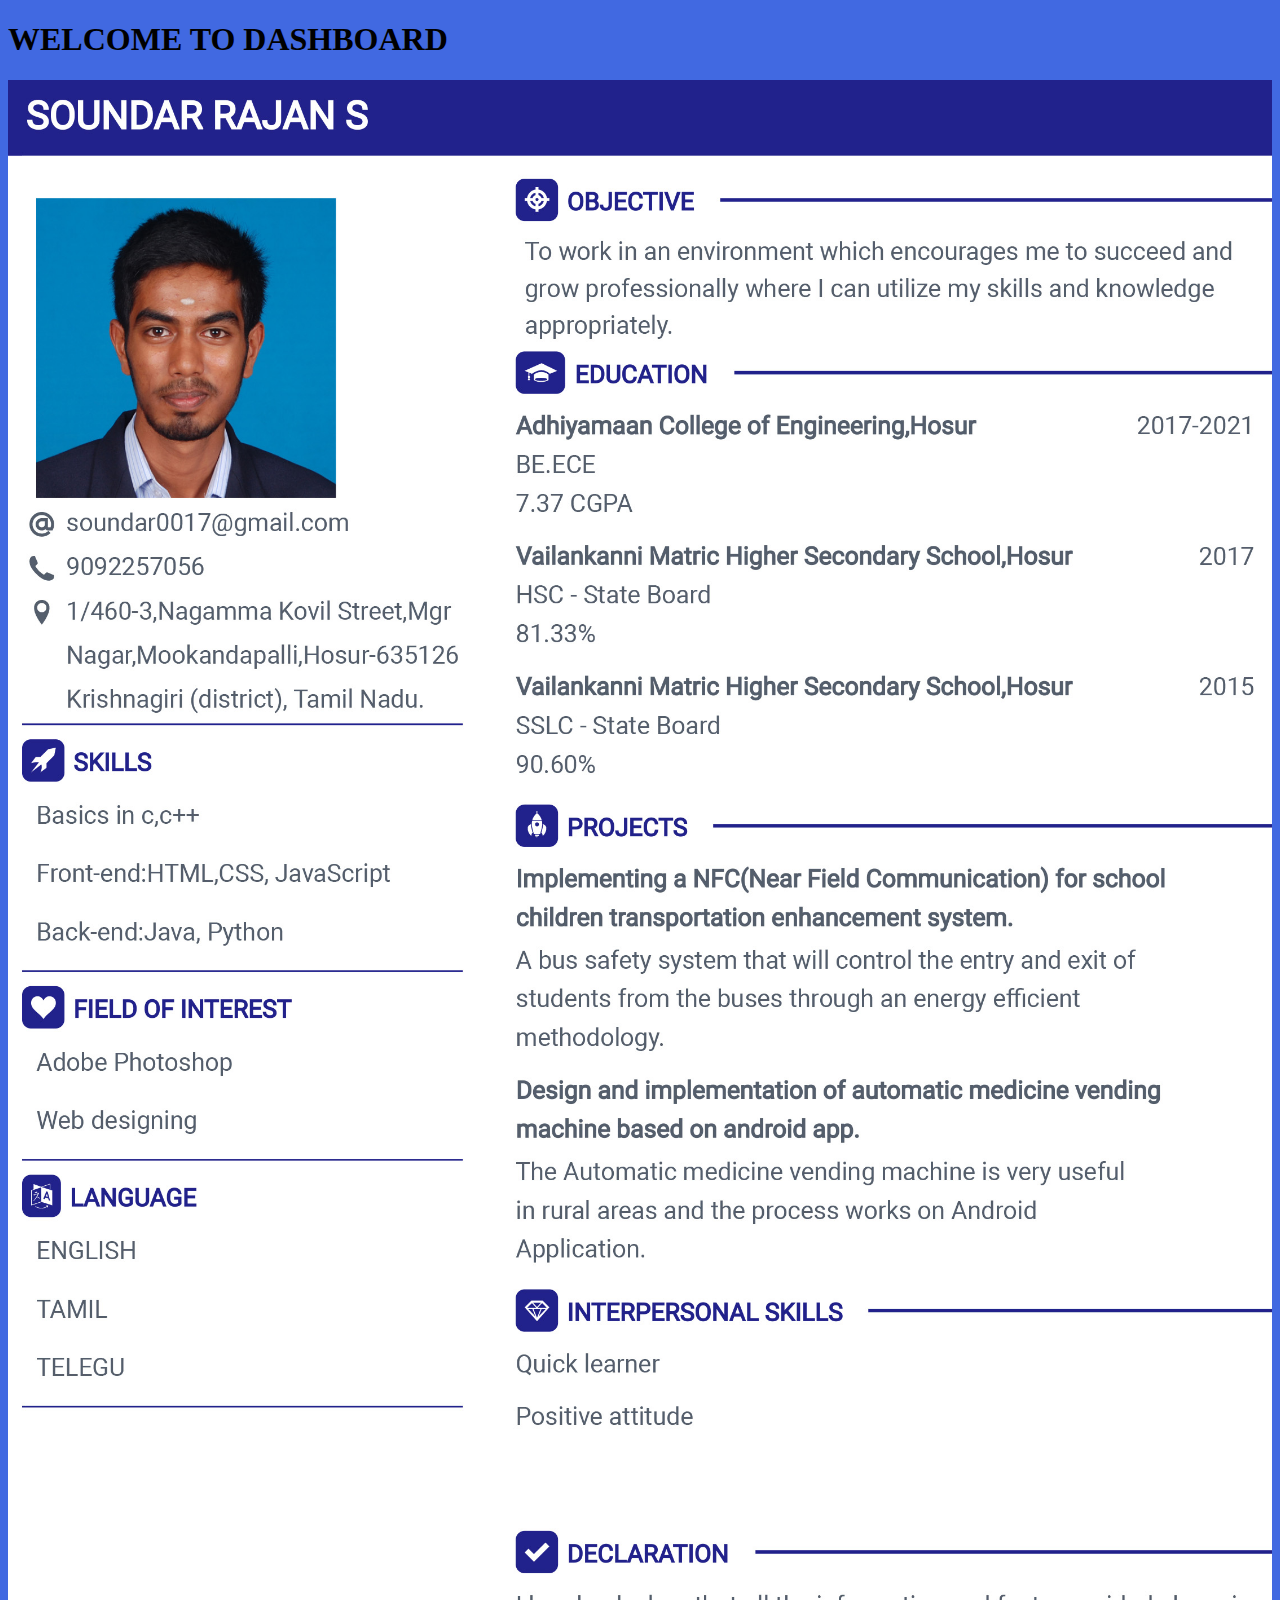
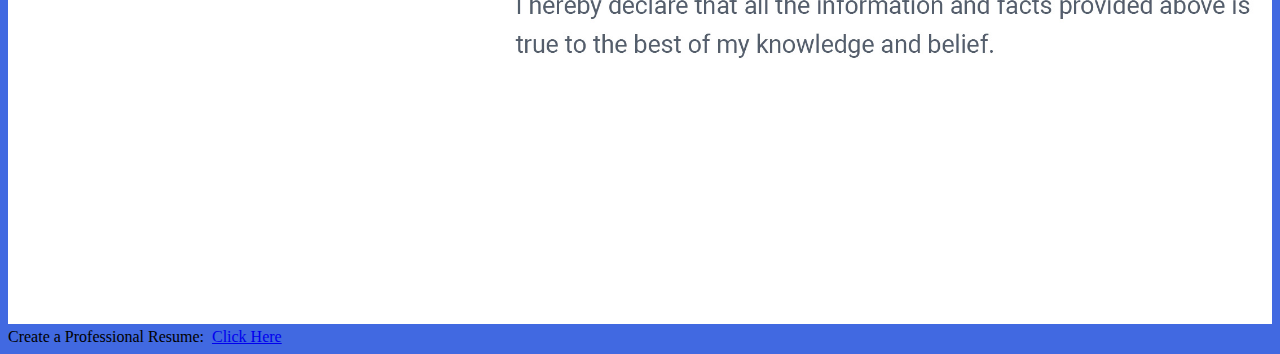
<file: dashboard.html>
<!DOCTYPE html>
<html>
    <head>
        <title>Dashboard</title>
        <meta name="viewport" content="width=device-width,initial-scale=1.0">
    </head>
    <link rel="stylesheet" href="flipkart.css">
    <body style="background-color:royalblue;">
        <div class="dashboard"><h1>WELCOME TO DASHBOARD</h1></div>
        <img src="Worksbot resume.jpg" title="Soundar Rajan S Resume" width="100%" height="100%">
        <div class="resume">Create a Professional Resume:&nbsp;&nbsp;<a href="https://novoresume.com/">Click Here</a></div>
        
    </body>
</html>
</file>
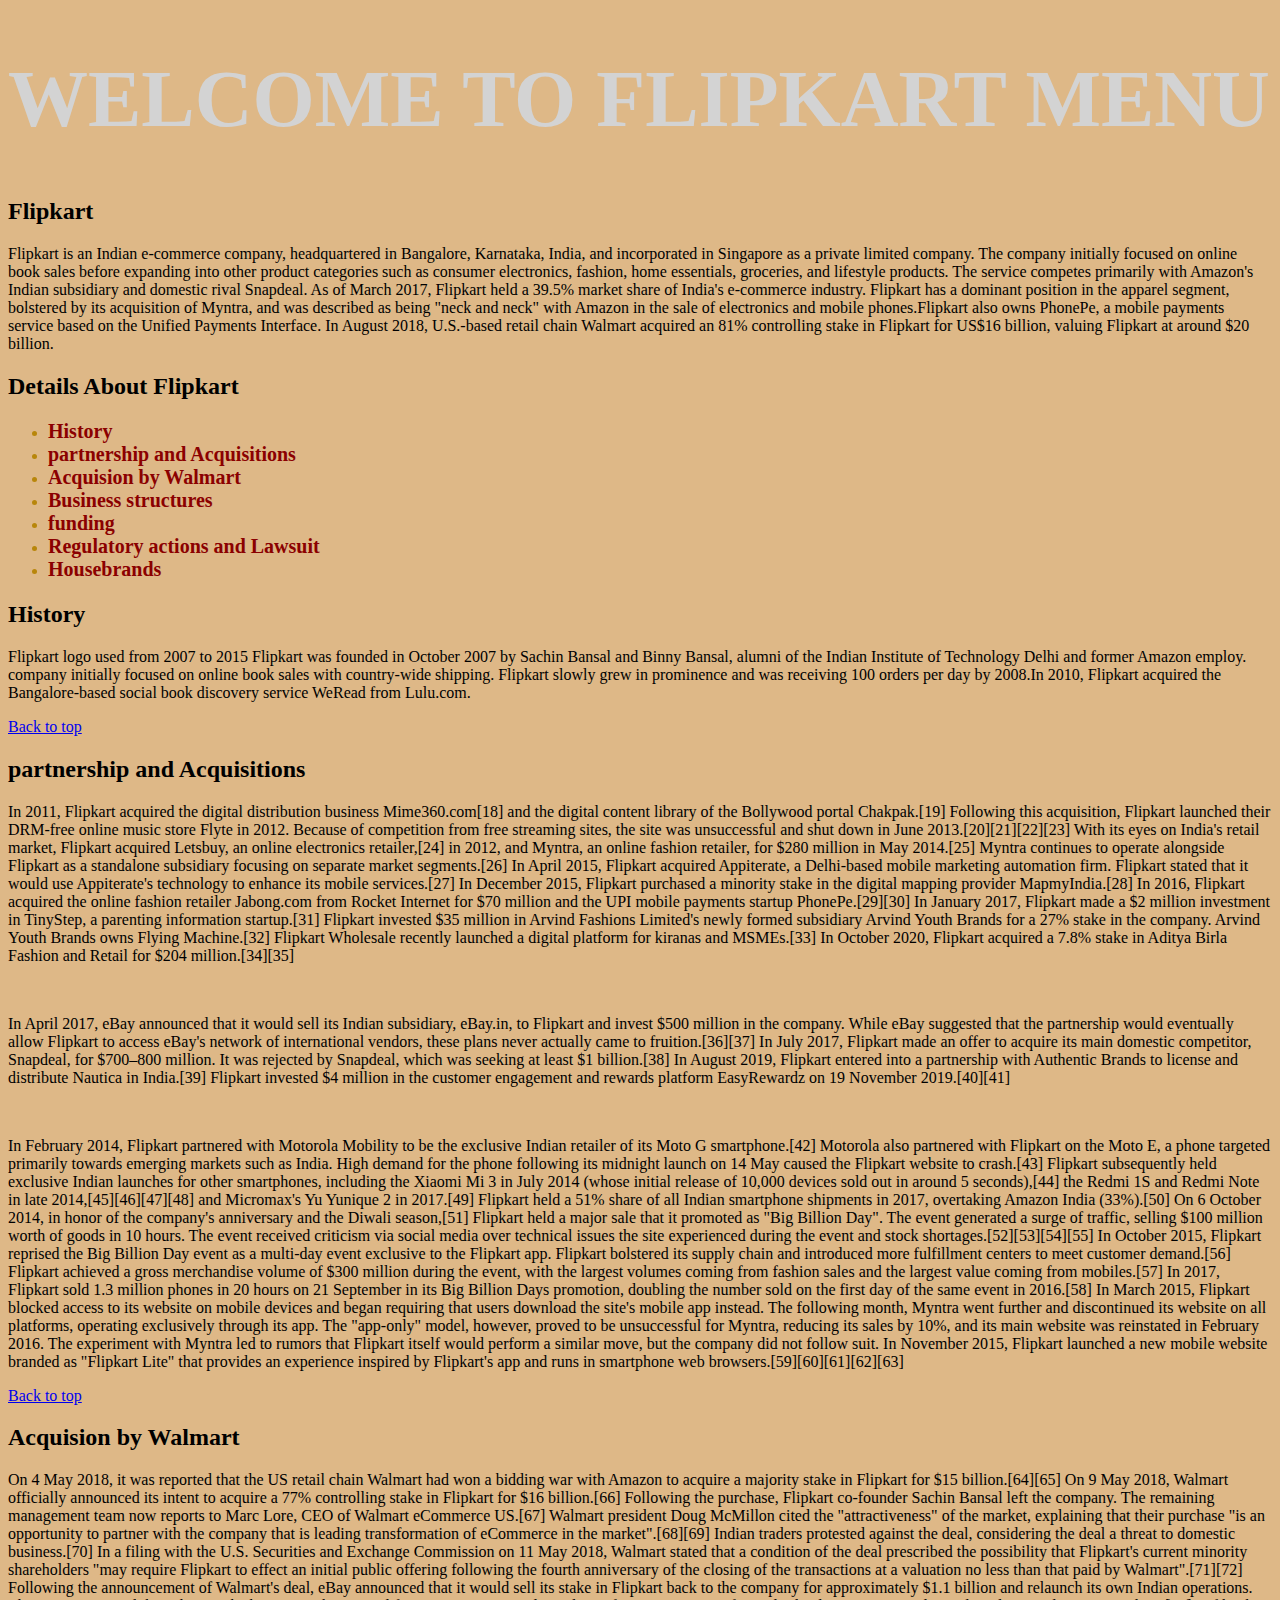
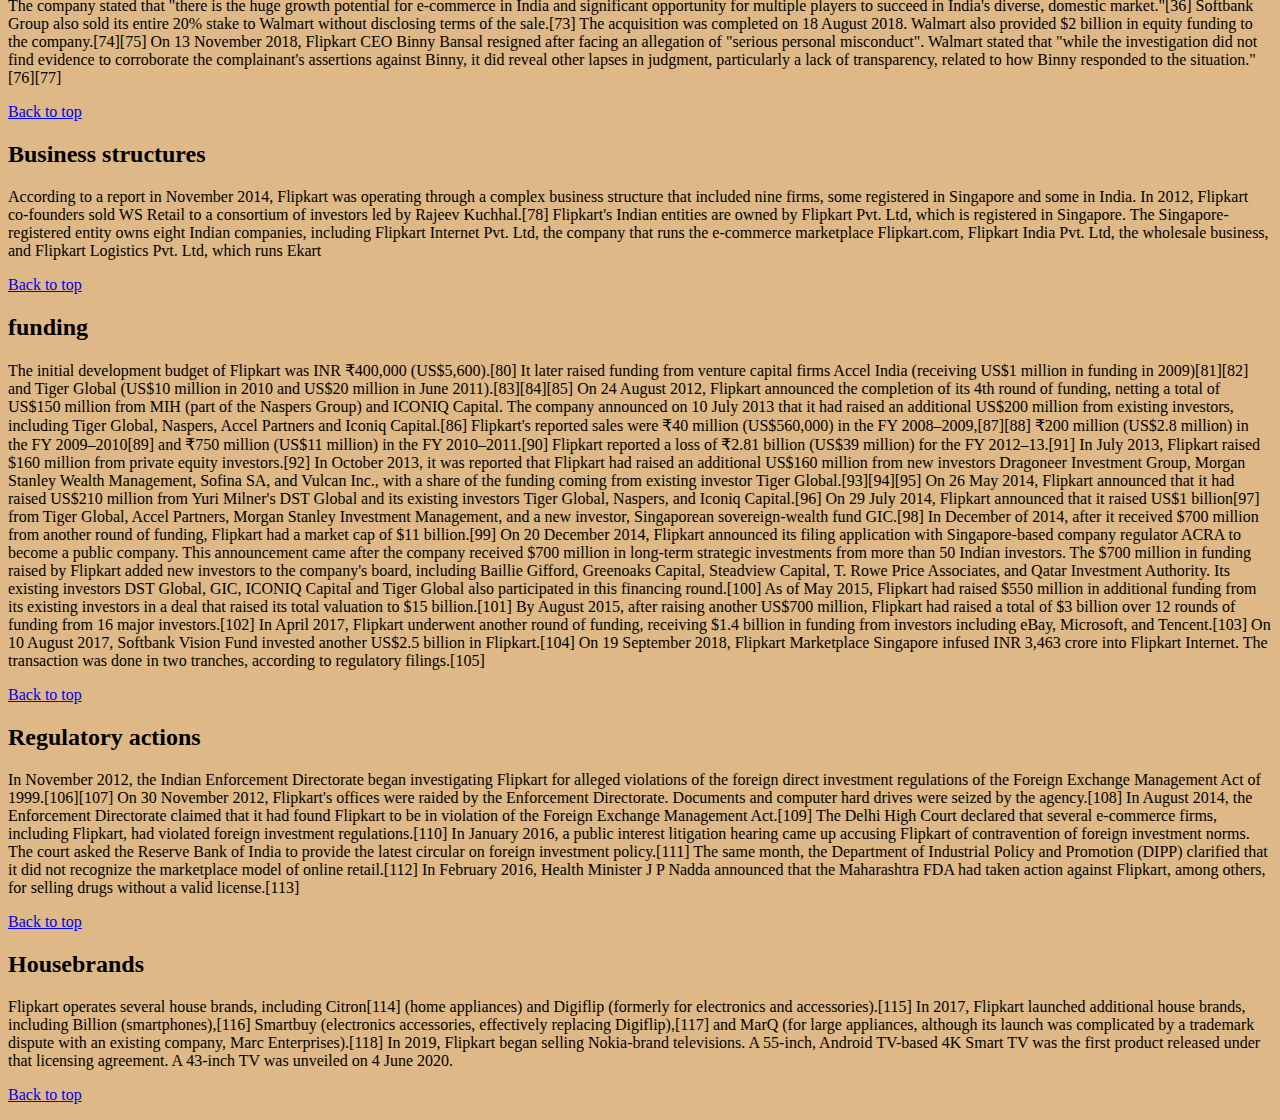
<file: homepage.html>
<!DOCTYPE html>
<html>
    <head>
        <title>homepage</title>
        <meta name="viewport" content="width=device-width,initial-scale=1.0">
    </head>
    <link rel="stylesheet" href="flipkart.css">
    <body style="background-color: burlywood;">
        <div class="homepage"><h1>WELCOME TO FLIPKART MENU</h1></div>
        <h2>Flipkart</h2>
        <p>Flipkart is an Indian e-commerce company, headquartered in Bangalore, Karnataka, India, and incorporated in Singapore as a private limited company. The company initially focused on online book sales before expanding into other product categories such as consumer electronics, fashion, home essentials, groceries, and lifestyle products.
            The service competes primarily with Amazon's Indian subsidiary and domestic rival Snapdeal. As of March 2017, Flipkart held a 39.5% market share of India's e-commerce industry. Flipkart has a dominant position in the apparel segment, bolstered by its acquisition of Myntra, and was described as being "neck and neck" with Amazon in the sale of electronics and mobile phones.Flipkart also owns PhonePe, a mobile payments service based on the Unified Payments Interface.
            In August 2018, U.S.-based retail chain Walmart acquired an 81% controlling stake in Flipkart for US$16 billion, valuing Flipkart at around $20 billion.
            </p>
        
            <h2 id="top">Details About Flipkart</h2>
            <div class="list">
                <ul>
                    <li><a href="#History">History</a></li>
                    <li><a href="#partnership and Acquisitions">partnership and Acquisitions</a></li>
                    <li><a href="#Acquision by Walmart">Acquision by Walmart</a></li>
                    <li><a href="#Business structures">Business structures</a></li>
                    <li><a href="#funding">funding</a></li>
                    <li><a href="#Regulatory actions">Regulatory actions and Lawsuit</a></li>
                    <li><a href="#Housebrands">Housebrands</a></li>
                </ul>
            </div>
            
    
            <h2 id="History">History</h2>
            <p>Flipkart logo used from 2007 to 2015
                Flipkart was founded in October 2007 by Sachin Bansal and Binny Bansal, alumni of the Indian Institute of Technology Delhi and former Amazon employ. company initially focused on online book sales with country-wide shipping. Flipkart slowly grew in prominence and was receiving 100 orders per day by 2008.In 2010, Flipkart acquired the Bangalore-based social book discovery service WeRead from Lulu.com.
                </p>
    <P><a href="#top">Back to top</a></P>
    <h2 id="partnership and Acquisitions">partnership and Acquisitions</h2>
    <p>In 2011, Flipkart acquired the digital distribution business Mime360.com[18] and the digital content library of the Bollywood portal Chakpak.[19] Following this acquisition, Flipkart launched their DRM-free online music store Flyte in 2012. Because of competition from free streaming sites, the site was unsuccessful and shut down in June 2013.[20][21][22][23]
        With its eyes on India's retail market, Flipkart acquired Letsbuy, an online electronics retailer,[24] in 2012, and Myntra, an online fashion retailer, for $280 million in May 2014.[25] Myntra continues to operate alongside Flipkart as a standalone subsidiary focusing on separate market segments.[26] In April 2015, Flipkart acquired Appiterate, a Delhi-based mobile marketing automation firm. Flipkart stated that it would use Appiterate's technology to enhance its mobile services.[27] In December 2015, Flipkart purchased a minority stake in the digital mapping provider MapmyIndia.[28] In 2016, Flipkart acquired the online fashion retailer Jabong.com from Rocket Internet for $70 million and the UPI mobile payments startup PhonePe.[29][30] In January 2017, Flipkart made a $2 million investment in TinyStep, a parenting information startup.[31] Flipkart invested $35 million in Arvind Fashions Limited's newly formed subsidiary Arvind Youth Brands for a 27% stake in the company. Arvind Youth Brands owns Flying Machine.[32]
        Flipkart Wholesale recently launched a digital platform for kiranas and MSMEs.[33] In October 2020, Flipkart acquired a 7.8% stake in Aditya Birla Fashion and Retail for $204 million.[34][35]
        </p><br>
        <p>In April 2017, eBay announced that it would sell its Indian subsidiary, eBay.in, to Flipkart and invest $500 million in the company. While eBay suggested that the partnership would eventually allow Flipkart to access eBay's network of international vendors, these plans never actually came to fruition.[36][37] In July 2017, Flipkart made an offer to acquire its main domestic competitor, Snapdeal, for $700–800 million. It was rejected by Snapdeal, which was seeking at least $1 billion.[38]
            In August 2019, Flipkart entered into a partnership with Authentic Brands to license and distribute Nautica in India.[39]
            Flipkart invested $4 million in the customer engagement and rewards platform EasyRewardz on 19 November 2019.[40][41]
            </p><br>
            <p>In February 2014, Flipkart partnered with Motorola Mobility to be the exclusive Indian retailer of its Moto G smartphone.[42] Motorola also partnered with Flipkart on the Moto E, a phone targeted primarily towards emerging markets such as India. High demand for the phone following its midnight launch on 14 May caused the Flipkart website to crash.[43] Flipkart subsequently held exclusive Indian launches for other smartphones, including the Xiaomi Mi 3 in July 2014 (whose initial release of 10,000 devices sold out in around 5 seconds),[44] the Redmi 1S and Redmi Note in late 2014,[45][46][47][48] and Micromax's Yu Yunique 2 in 2017.[49] Flipkart held a 51% share of all Indian smartphone shipments in 2017, overtaking Amazon India (33%).[50]
                On 6 October 2014, in honor of the company's anniversary and the Diwali season,[51] Flipkart held a major sale that it promoted as "Big Billion Day". The event generated a surge of traffic, selling $100 million worth of goods in 10 hours. The event received criticism via social media over technical issues the site experienced during the event and stock shortages.[52][53][54][55]
                In October 2015, Flipkart reprised the Big Billion Day event as a multi-day event exclusive to the Flipkart app. Flipkart bolstered its supply chain and introduced more fulfillment centers to meet customer demand.[56] Flipkart achieved a gross merchandise volume of $300 million during the event, with the largest volumes coming from fashion sales and the largest value coming from mobiles.[57] In 2017, Flipkart sold 1.3 million phones in 20 hours on 21 September in its Big Billion Days promotion, doubling the number sold on the first day of the same event in 2016.[58]
                In March 2015, Flipkart blocked access to its website on mobile devices and began requiring that users download the site's mobile app instead. The following month, Myntra went further and discontinued its website on all platforms, operating exclusively through its app. The "app-only" model, however, proved to be unsuccessful for Myntra, reducing its sales by 10%, and its main website was reinstated in February 2016. The experiment with Myntra led to rumors that Flipkart itself would perform a similar move, but the company did not follow suit. In November 2015, Flipkart launched a new mobile website branded as "Flipkart Lite" that provides an experience inspired by Flipkart's app and runs in smartphone web browsers.[59][60][61][62][63]
                </p>
    <P><a href="#top">Back to top</a></P>
    <h2 id="Acquision by Walmart">Acquision by Walmart</h2>
    <p>On 4 May 2018, it was reported that the US retail chain Walmart had won a bidding war with Amazon to acquire a majority stake in Flipkart for $15 billion.[64][65] On 9 May 2018, Walmart officially announced its intent to acquire a 77% controlling stake in Flipkart for $16 billion.[66] Following the purchase, Flipkart co-founder Sachin Bansal left the company. The remaining management team now reports to Marc Lore, CEO of Walmart eCommerce US.[67] Walmart president Doug McMillon cited the "attractiveness" of the market, explaining that their purchase "is an opportunity to partner with the company that is leading transformation of eCommerce in the market".[68][69] Indian traders protested against the deal, considering the deal a threat to domestic business.[70]
        In a filing with the U.S. Securities and Exchange Commission on 11 May 2018, Walmart stated that a condition of the deal prescribed the possibility that Flipkart's current minority shareholders "may require Flipkart to effect an initial public offering following the fourth anniversary of the closing of the transactions at a valuation no less than that paid by Walmart".[71][72]
        Following the announcement of Walmart's deal, eBay announced that it would sell its stake in Flipkart back to the company for approximately $1.1 billion and relaunch its own Indian operations. The company stated that "there is the huge growth potential for e-commerce in India and significant opportunity for multiple players to succeed in India's diverse, domestic market."[36] Softbank Group also sold its entire 20% stake to Walmart without disclosing terms of the sale.[73]
        The acquisition was completed on 18 August 2018. Walmart also provided $2 billion in equity funding to the company.[74][75]
        On 13 November 2018, Flipkart CEO Binny Bansal resigned after facing an allegation of "serious personal misconduct". Walmart stated that "while the investigation did not find evidence to corroborate the complainant's assertions against Binny, it did reveal other lapses in judgment, particularly a lack of transparency, related to how Binny responded to the situation."[76][77]
        </p>
    <P><a href="#top">Back to top</a></P>
    <h2 id="Business structures">Business structures</h2>
    <p>According to a report in November 2014, Flipkart was operating through a complex business structure that included nine firms, some registered in Singapore and some in India. In 2012, Flipkart co-founders sold WS Retail to a consortium of investors led by Rajeev Kuchhal.[78] Flipkart's Indian entities are owned by Flipkart Pvt. Ltd, which is registered in Singapore. The Singapore-registered entity owns eight Indian companies, including Flipkart Internet Pvt. Ltd, the company that runs the e-commerce marketplace Flipkart.com, Flipkart India Pvt. Ltd, the wholesale business, and Flipkart Logistics Pvt. Ltd, which runs Ekart</p>
    <P><a href="#top">Back to top</a></P>
    <h2 id="funding">funding</h2>
    <p>The initial development budget of Flipkart was INR ₹400,000 (US$5,600).[80] It later raised funding from venture capital firms Accel India (receiving US$1 million in funding in 2009)[81][82] and Tiger Global (US$10 million in 2010 and US$20 million in June 2011).[83][84][85] On 24 August 2012, Flipkart announced the completion of its 4th round of funding, netting a total of US$150 million from MIH (part of the Naspers Group) and ICONIQ Capital. The company announced on 10 July 2013 that it had raised an additional US$200 million from existing investors, including Tiger Global, Naspers, Accel Partners and Iconiq Capital.[86]
        Flipkart's reported sales were ₹40 million (US$560,000) in the FY 2008–2009,[87][88] ₹200 million (US$2.8 million) in the FY 2009–2010[89] and ₹750 million (US$11 million) in the FY 2010–2011.[90]
        Flipkart reported a loss of ₹2.81 billion (US$39 million) for the FY 2012–13.[91] In July 2013, Flipkart raised $160 million from private equity investors.[92]
        In October 2013, it was reported that Flipkart had raised an additional US$160 million from new investors Dragoneer Investment Group, Morgan Stanley Wealth Management, Sofina SA, and Vulcan Inc., with a share of the funding coming from existing investor Tiger Global.[93][94][95]
        On 26 May 2014, Flipkart announced that it had raised US$210 million from Yuri Milner's DST Global and its existing investors Tiger Global, Naspers, and Iconiq Capital.[96]
        On 29 July 2014, Flipkart announced that it raised US$1 billion[97] from Tiger Global, Accel Partners, Morgan Stanley Investment Management, and a new investor, Singaporean sovereign-wealth fund GIC.[98]
        In December of 2014, after it received $700 million from another round of funding, Flipkart had a market cap of $11 billion.[99]
        On 20 December 2014, Flipkart announced its filing application with Singapore-based company regulator ACRA to become a public company. This announcement came after the company received $700 million in long-term strategic investments from more than 50 Indian investors. The $700 million in funding raised by Flipkart added new investors to the company's board, including Baillie Gifford, Greenoaks Capital, Steadview Capital, T. Rowe Price Associates, and Qatar Investment Authority. Its existing investors DST Global, GIC, ICONIQ Capital and Tiger Global also participated in this financing round.[100] As of May 2015, Flipkart had raised $550 million in additional funding from its existing investors in a deal that raised its total valuation to $15 billion.[101]
        By August 2015, after raising another US$700 million, Flipkart had raised a total of $3 billion over 12 rounds of funding from 16 major investors.[102] In April 2017, Flipkart underwent another round of funding, receiving $1.4 billion in funding from investors including eBay, Microsoft, and Tencent.[103] On 10 August 2017, Softbank Vision Fund invested another US$2.5 billion in Flipkart.[104]
        On 19 September 2018, Flipkart Marketplace Singapore infused INR 3,463 crore into Flipkart Internet. The transaction was done in two tranches, according to regulatory filings.[105]
        </p>
    <P><a href="#top">Back to top</a></P>
    <h2 id="Regulatory actions">Regulatory actions</h2>
    <p>In November 2012, the Indian Enforcement Directorate began investigating Flipkart for alleged violations of the foreign direct investment regulations of the Foreign Exchange Management Act of 1999.[106][107] On 30 November 2012, Flipkart's offices were raided by the Enforcement Directorate. Documents and computer hard drives were seized by the agency.[108] In August 2014, the Enforcement Directorate claimed that it had found Flipkart to be in violation of the Foreign Exchange Management Act.[109] The Delhi High Court declared that several e-commerce firms, including Flipkart, had violated foreign investment regulations.[110]
        In January 2016, a public interest litigation hearing came up accusing Flipkart of contravention of foreign investment norms. The court asked the Reserve Bank of India to provide the latest circular on foreign investment policy.[111] The same month, the Department of Industrial Policy and Promotion (DIPP) clarified that it did not recognize the marketplace model of online retail.[112] In February 2016, Health Minister J P Nadda announced that the Maharashtra FDA had taken action against Flipkart, among others, for selling drugs without a valid license.[113]
        </p>
    <P><a href="#top">Back to top</a></P>
    <h2 id="Housebrands">Housebrands</h2>
    <p>Flipkart operates several house brands, including Citron[114] (home appliances) and Digiflip (formerly for electronics and accessories).[115] In 2017, Flipkart launched additional house brands, including Billion (smartphones),[116] Smartbuy (electronics accessories, effectively replacing Digiflip),[117] and MarQ (for large appliances, although its launch was complicated by a trademark dispute with an existing company, Marc Enterprises).[118]
        In 2019, Flipkart began selling Nokia-brand televisions. A 55-inch, Android TV-based 4K Smart TV was the first product released under that licensing agreement. A 43-inch TV was unveiled on 4 June 2020.</p>
    <P><a href="#top">Back to top</a></P>
    </body>
</html>
</file>
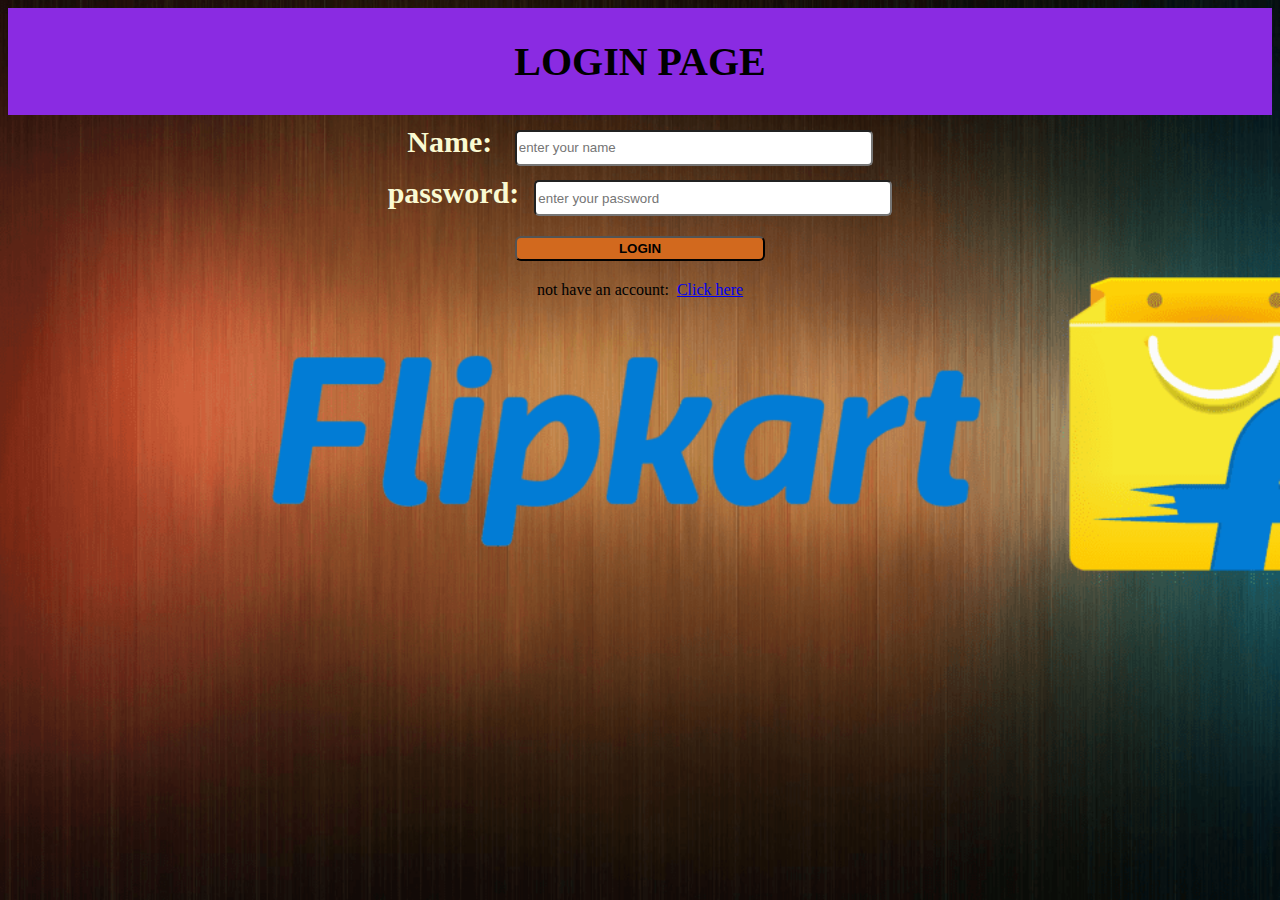
<file: login.html>
<!DOCTYPE html>
<html>
    <head>
            <title>login page</title>
            <meta name="viewport" content="width=device-width,initial-scale=1.0">
    </head>
    <link rel="stylesheet" type="text/css" href="flipkart.css">
    <body style="background-image: url('fk1.png');background-repeat: no-repeat;background-attachment: fixed;background-size: cover;">
        <form action="dashboard.html">
            <div class="login">LOGIN PAGE</div>
        <div class="content">Name:&nbsp&nbsp&nbsp<input type="text" placeholder="enter your name" style="width:350px;height:30px;border-radius:5px"></div>
        <div class="content">password:&nbsp&nbsp<input type="password" placeholder="enter your password" style="width:350px;height:30px;border-radius:5px"></div>
        <div class="loginbutton"><input type="submit" value="LOGIN" style="width: 250px;height: 25px;color: black;background-color: chocolate;cursor: pointer;font-weight: bold;border-radius: 6px;"></div>
          
        <div class="account">not have an account:&nbsp&nbsp<a href="register.html">Click here</a></div>

        </form>
        
        
    </body>
</html>
</file>
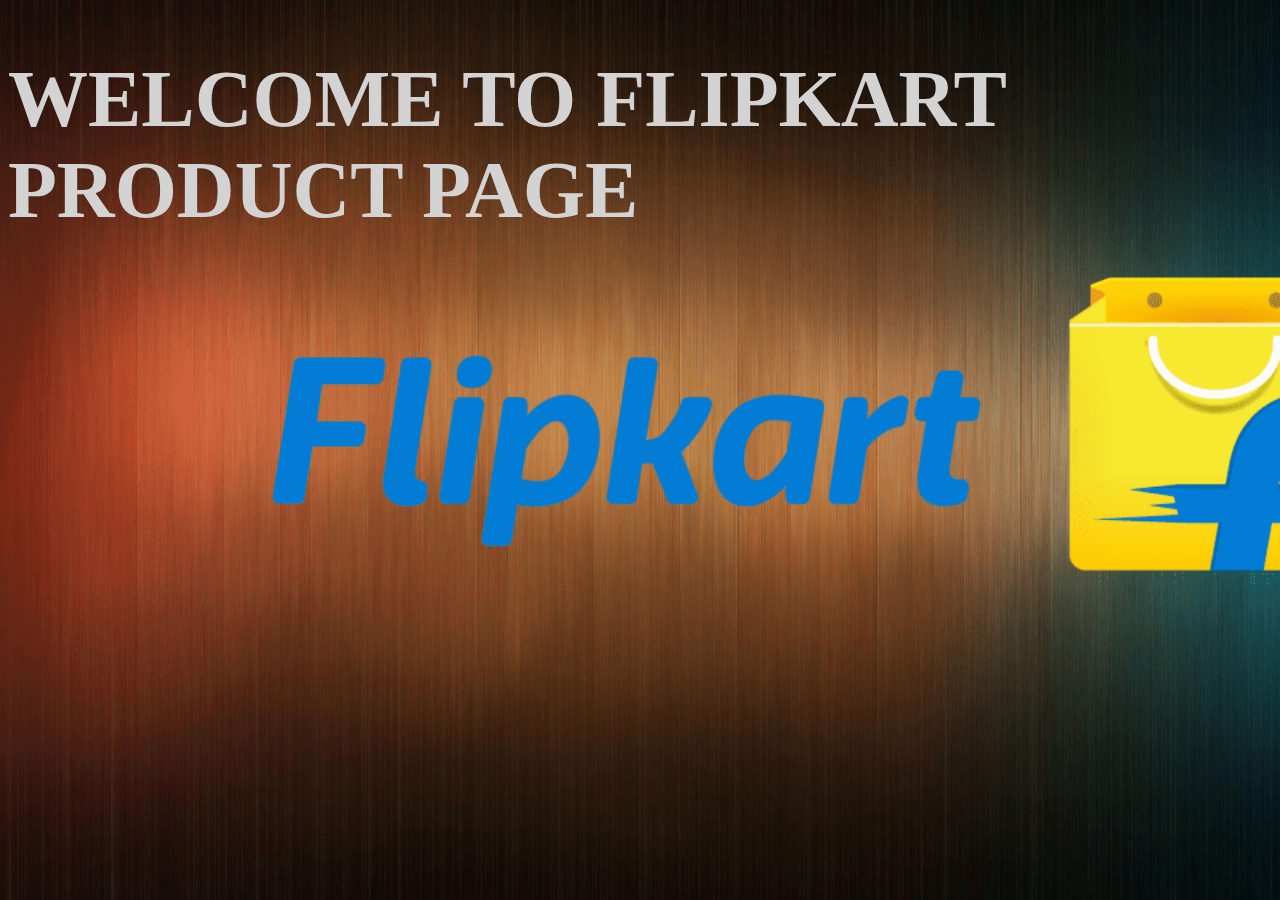
<file: product.html>
<!DOCTYPE html>
<html>
    <head>
        <title>product page</title>
        <meta name="viewport" content="width=device-width,initial-scale=1.0">
    </head>
    <link rel="stylesheet" href="flipkart.css">
    <body style="background-image: url('fk1.png');background-repeat: no-repeat;background-attachment: fixed;background-size: cover;">
        <div class="homepage"><h1>WELCOME TO FLIPKART PRODUCT PAGE</h1></div>
        
    </body>
</html>
</file>
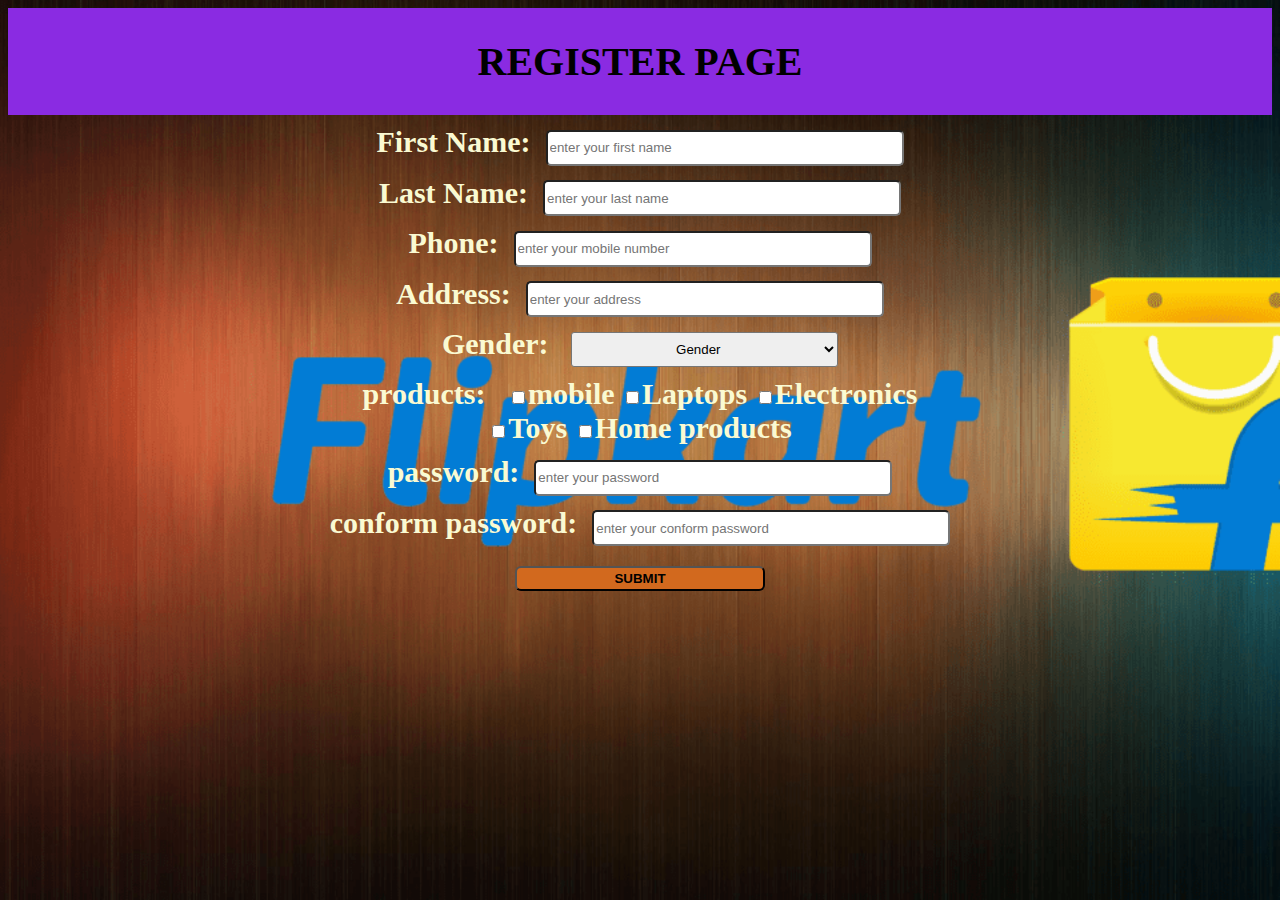
<file: register.html>
<!DOCTYPE html>
<html>
    <head>
            <title>register page</title>
            <meta name="viewport" content="width=device-width,initial-scale=1.0">
    </head>
    <link rel="stylesheet" type="text/css" href="flipkart.css">
    <body style="background-image: url('fk1.png');background-repeat: no-repeat;background-attachment: fixed;background-size: cover;">
        <form action="login.html">
            <div class="login">REGISTER PAGE</div>
        <div class="content">First Name:&nbsp;&nbsp;<input type="text" placeholder="enter your first name" style="width:350px;height:30px;border-radius:5px"></div>
        <div class="content">Last Name:&nbsp;&nbsp;<input type="text" placeholder="enter your last name" style="width:350px;height:30px;border-radius:5px"></div>
        <div class="content">Phone:&nbsp;&nbsp;<input type="number" placeholder="enter your mobile number" style="width:350px;height:30px;border-radius:5px"></div>
        <div class="content">Address:&nbsp;&nbsp;<input type="text" placeholder="enter your address" style="width:350px;height:30px;border-radius:5px"></div>
        <div class="content">Gender:&nbsp;&nbsp;
            <select style="padding: 8px 100px;border-radius: 3px;">
                <option value="">Gender</option>
                <option value="Male">Male</option>
                <option value="Female">Female</option>
</select>
        </div>
        <div class="content">products:&nbsp;&nbsp;
            <input type="checkbox">mobile
            <input type="checkbox">Laptops
            <input type="checkbox">Electronics<br>
            <input type="checkbox">Toys
            <input type="checkbox">Home products
        </div>
        <div class="content">password:&nbsp;&nbsp;<input type="password" placeholder="enter your password" style="width:350px;height:30px;border-radius:5px"></div>
        <div class="content">conform password:&nbsp;&nbsp;<input type="password" placeholder="enter your conform password" style="width:350px;height:30px;border-radius:5px"></div>
       
        <div class="loginbutton"><input type="submit" value="SUBMIT" style="width: 250px;height: 25px;color: black;background-color: chocolate;cursor: pointer;font-weight: bold;border-radius: 6px;"></div>
          
        
        </form>
        
        
    </body>
</html>
</file>
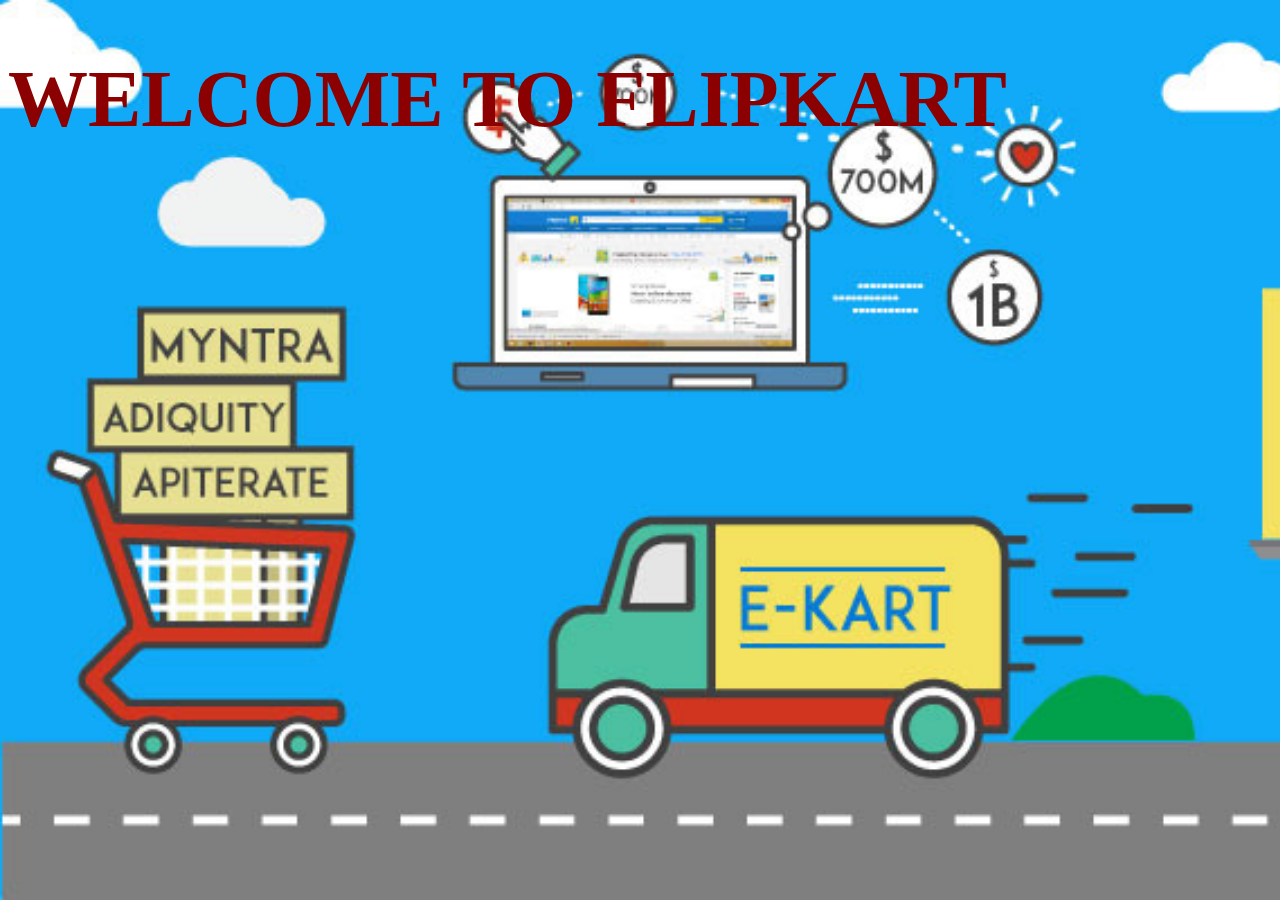
<file: search.html>
<!DOCTYPE html>
<html>
    <head>
        <title>search page</title>
        <meta name="viewport" content="width=device-width,initial-scale=1.0">
    </head>
    <link rel="stylesheet" href="flipkart.css">
    <body style="background-image: url('fk2.png');background-repeat: no-repeat;background-attachment: fixed;background-size: cover;">
        <div class="searchpage"><h1>WELCOME TO FLIPKART</h1></div>
        
    </body>
</html>
</file>
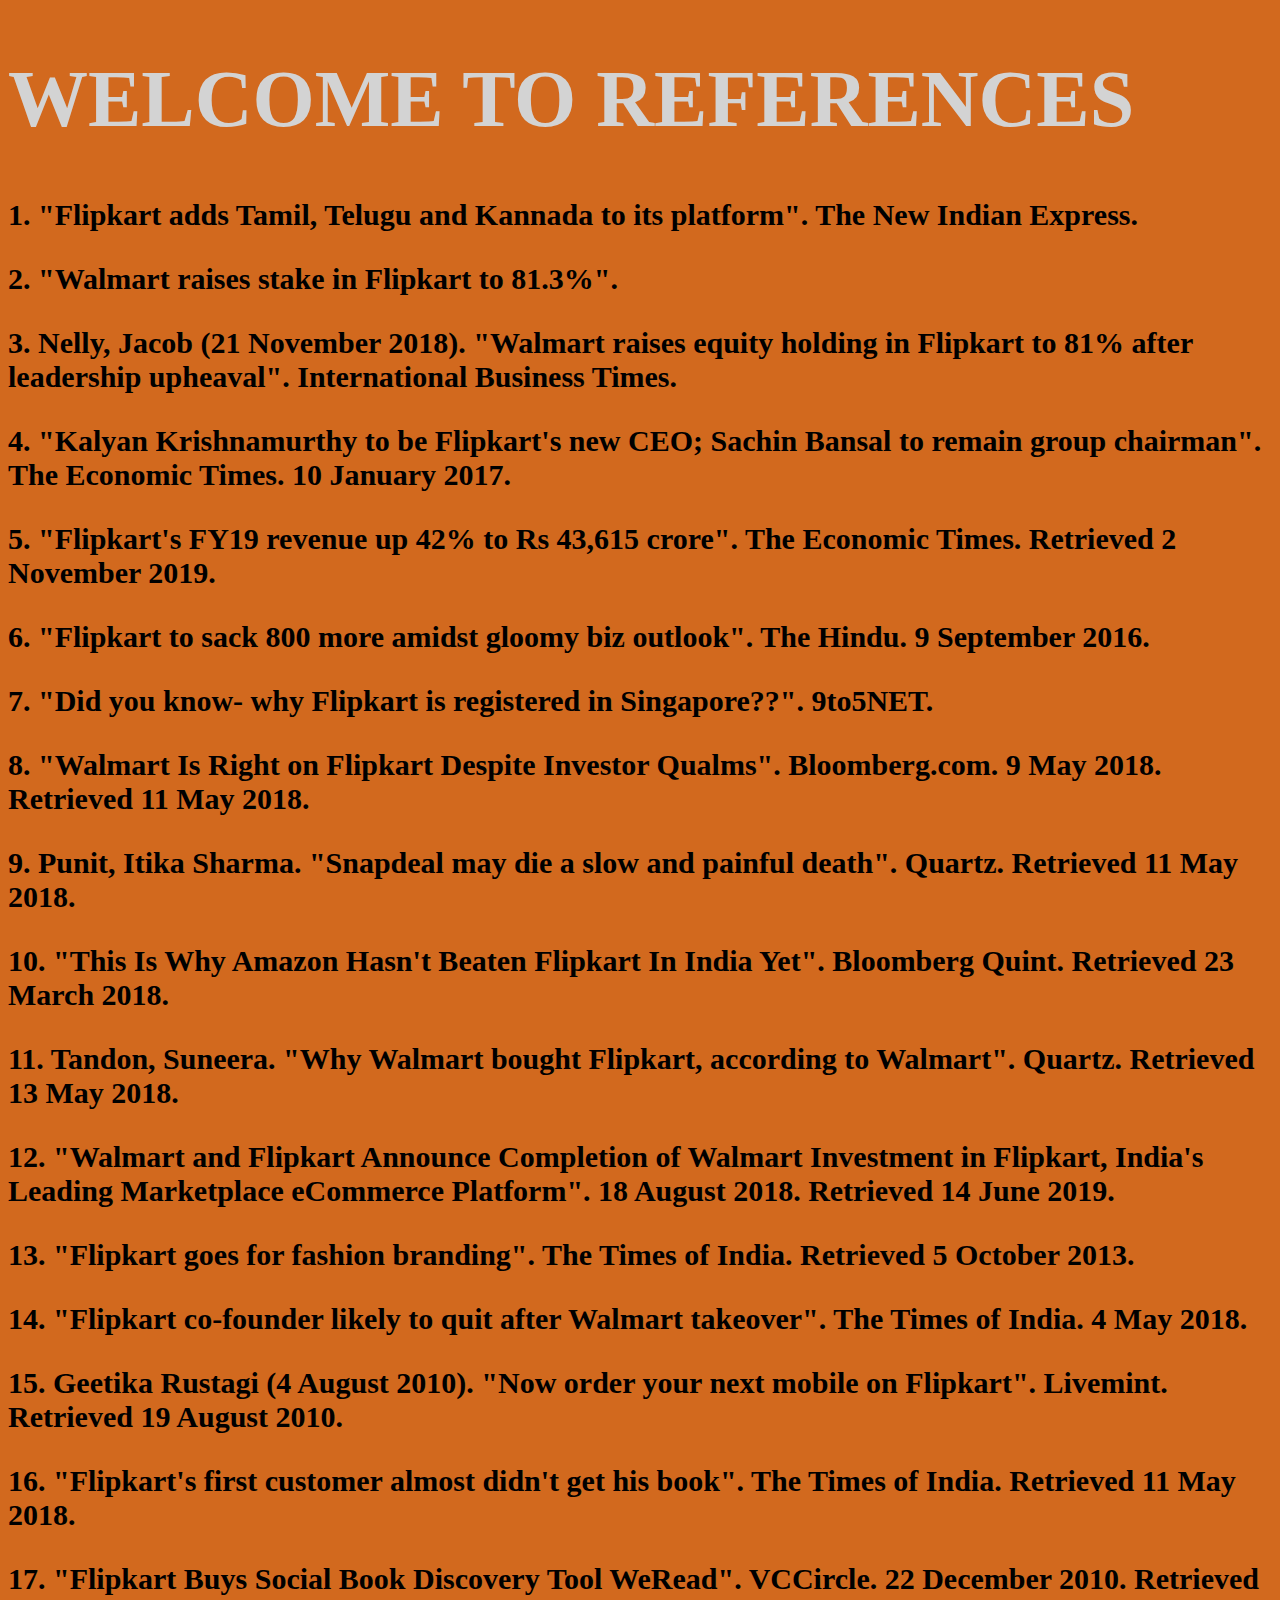
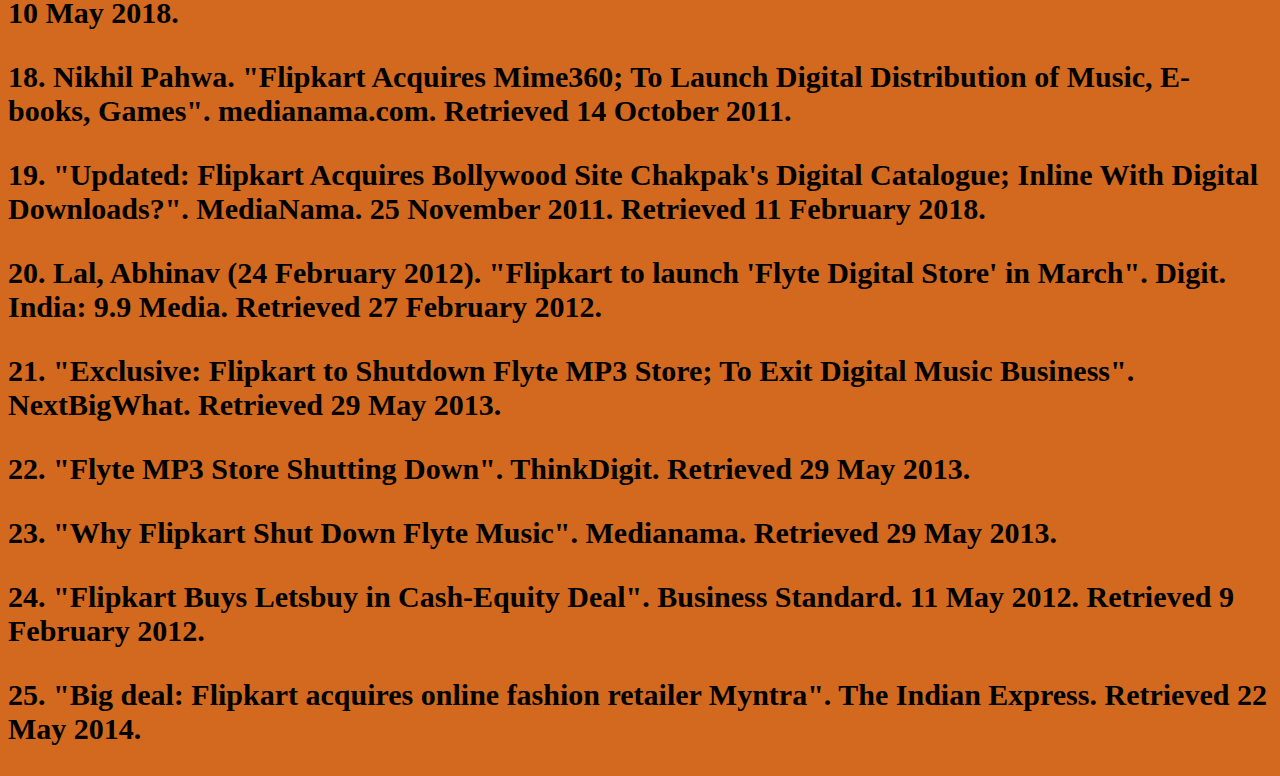
<file: services.html>
<!DOCTYPE html>
<html>
    <head>
        <title>References</title>
        <meta name="viewport" content="width=device-width,initial-scale=1.0">
    </head>
    <link rel="stylesheet" href="flipkart.css">
    <body style="background-color: chocolate;">
        <div class="homepage"><h1>WELCOME TO REFERENCES</h1></div>
        <div class="references">
            <p>1.	 "Flipkart adds Tamil, Telugu and Kannada to its platform". The New Indian Express.</p>
            <p>2.	 "Walmart raises stake in Flipkart to 81.3%".</p>
            <p>3.	 Nelly, Jacob (21 November 2018). "Walmart raises equity holding in Flipkart to 81% after leadership upheaval". International Business Times.</p>
            <p>4.	 "Kalyan Krishnamurthy to be Flipkart's new CEO; Sachin Bansal to remain group chairman". The Economic Times. 10 January 2017.</p>
            <p>5.	 "Flipkart's FY19 revenue up 42% to Rs 43,615 crore". The Economic Times. Retrieved 2 November 2019.</p>
            <p>6.	 "Flipkart to sack 800 more amidst gloomy biz outlook". The Hindu. 9 September 2016.</p>
            <p>7.	 "Did you know- why Flipkart is registered in Singapore??". 9to5NET.</p>
            <p>8.	 "Walmart Is Right on Flipkart Despite Investor Qualms". Bloomberg.com. 9 May 2018. Retrieved 11 May 2018.</p>
            <p>9.	 Punit, Itika Sharma. "Snapdeal may die a slow and painful death". Quartz. Retrieved 11 May 2018.</p>
            <p>10.	 "This Is Why Amazon Hasn't Beaten Flipkart In India Yet". Bloomberg Quint. Retrieved 23 March 2018.</p>
            <p>11.	 Tandon, Suneera. "Why Walmart bought Flipkart, according to Walmart". Quartz. Retrieved 13 May 2018.</p>
            <p>12.	 "Walmart and Flipkart Announce Completion of Walmart Investment in Flipkart, India's Leading Marketplace eCommerce Platform". 18 August 2018. Retrieved 14 June 2019.</p>
            <p>13.	 "Flipkart goes for fashion branding". The Times of India. Retrieved 5 October 2013.</p>
            <p>14.	 "Flipkart co-founder likely to quit after Walmart takeover". The Times of India. 4 May 2018.</p>
            <p>15.	 Geetika Rustagi (4 August 2010). "Now order your next mobile on Flipkart". Livemint. Retrieved 19 August 2010.</p>
            <p>16.	 "Flipkart's first customer almost didn't get his book". The Times of India. Retrieved 11 May 2018.</p>
            <p>17.	 "Flipkart Buys Social Book Discovery Tool WeRead". VCCircle. 22 December 2010. Retrieved 10 May 2018.</p>
            <p>18.	 Nikhil Pahwa. "Flipkart Acquires Mime360; To Launch Digital Distribution of Music, E-books, Games". medianama.com. Retrieved 14 October 2011.</p>
            <p>19.	 "Updated: Flipkart Acquires Bollywood Site Chakpak's Digital Catalogue; Inline With Digital Downloads?". MediaNama. 25 November 2011. Retrieved 11 February 2018.</p>
            <p>20.	 Lal, Abhinav (24 February 2012). "Flipkart to launch 'Flyte Digital Store' in March". Digit. India: 9.9 Media. Retrieved 27 February 2012.</p>
            <p>21.	 "Exclusive: Flipkart to Shutdown Flyte MP3 Store; To Exit Digital Music Business". NextBigWhat. Retrieved 29 May 2013.</p>
            <p>22.	 "Flyte MP3 Store Shutting Down". ThinkDigit. Retrieved 29 May 2013.</p>
            <p>23.	 "Why Flipkart Shut Down Flyte Music". Medianama. Retrieved 29 May 2013.</p>
            <p>24.	 "Flipkart Buys Letsbuy in Cash-Equity Deal". Business Standard. 11 May 2012. Retrieved 9 February 2012.</p>
            <p>25.	 "Big deal: Flipkart acquires online fashion retailer Myntra". The Indian Express. Retrieved 22 May 2014.</p>
           
        </div>
        
    </body>
</html>
</file>
<file: flipkart.css>
.menu
{
    background-color:rgb(144, 184, 230);
    padding: 30px 35px;
    font-size: 20px;
    letter-spacing: 2px;
    word-spacing: 7px;
    font-weight: bold;
}
.submenu
{
    float: right;
}
.menu a{
    text-decoration: none;
}
.menu a:hover{
    color:salmon;
}
.search
{
       text-align: center;
       margin-top: 40px;

}
.search button{
text-align: center;
margin-top: 40px;
}
.searchpage
{
    font-family: 'Franklin Gothic Medium';
    color:darkred;
    font-size: 40px;
    font-weight: bold;
}
.image
{
    margin-top: 20px;
    text-align: center;
    padding:20px 25px;
}
.homepage
{
    font-family: 'Segoe UI';
    font-size: 40px;
    font-weight: bold;
    color: lightgray;
}
.login
{
    text-align: center;
    background-color: blueviolet;
    font-size: 40px;
    font-weight: bold;
    padding: 30px 35px;
    margin: 2px black;
}
.content
{
    text-align: center;
    margin-top: 10px;
    color:lightgoldenrodyellow;
    font-size: 30px;
    font-weight: bold;
}
.account
{
    text-align: center;
    margin-top: 20px;
}
.loginbutton
{
    text-align: center;margin-top: 20px;
}
.list{
    text-decoration: none;
    color: darkgoldenrod;
}
.list a{
    text-decoration:none ;
    color: darkred;
    font-weight: bold;
    font-size: 20px;
}
.references
{
    font-weight: bold;
    font-size: 30px;
    font-family:'Arial Narrow Bold';
}
</file>
